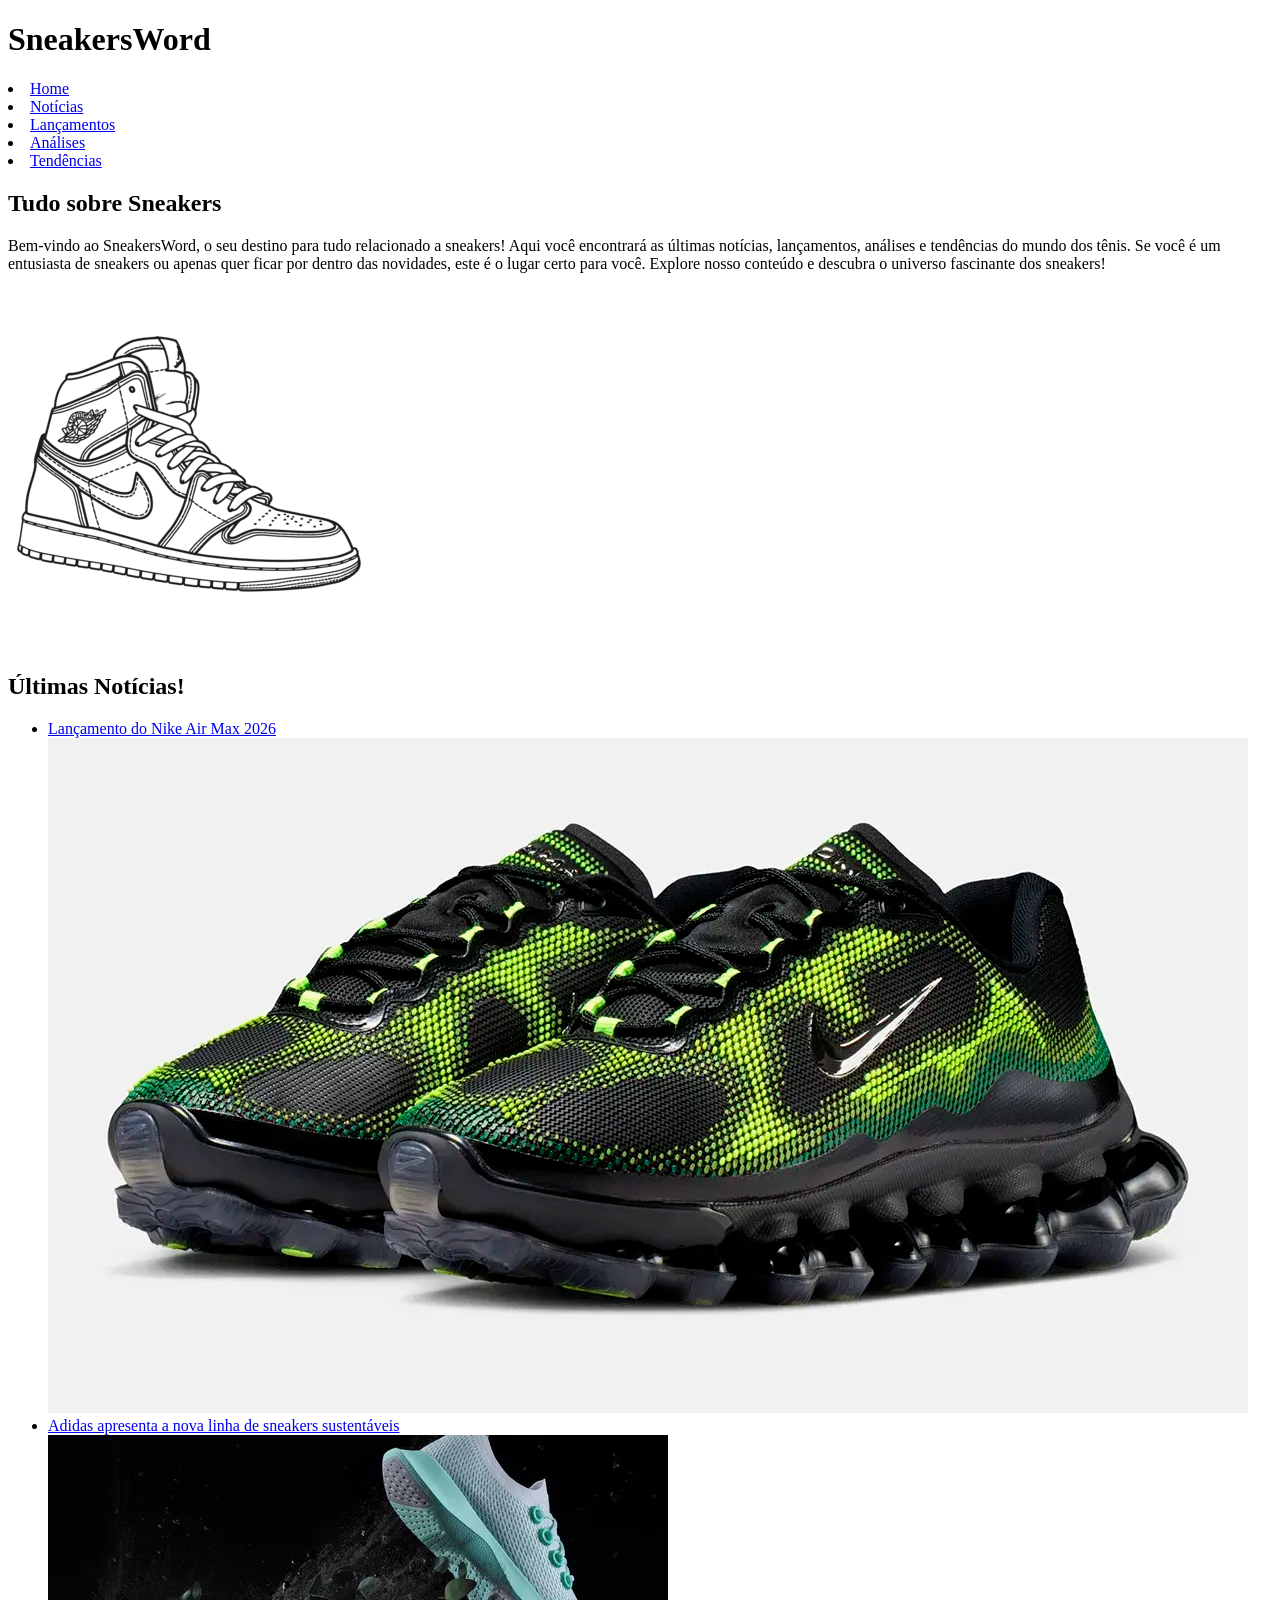
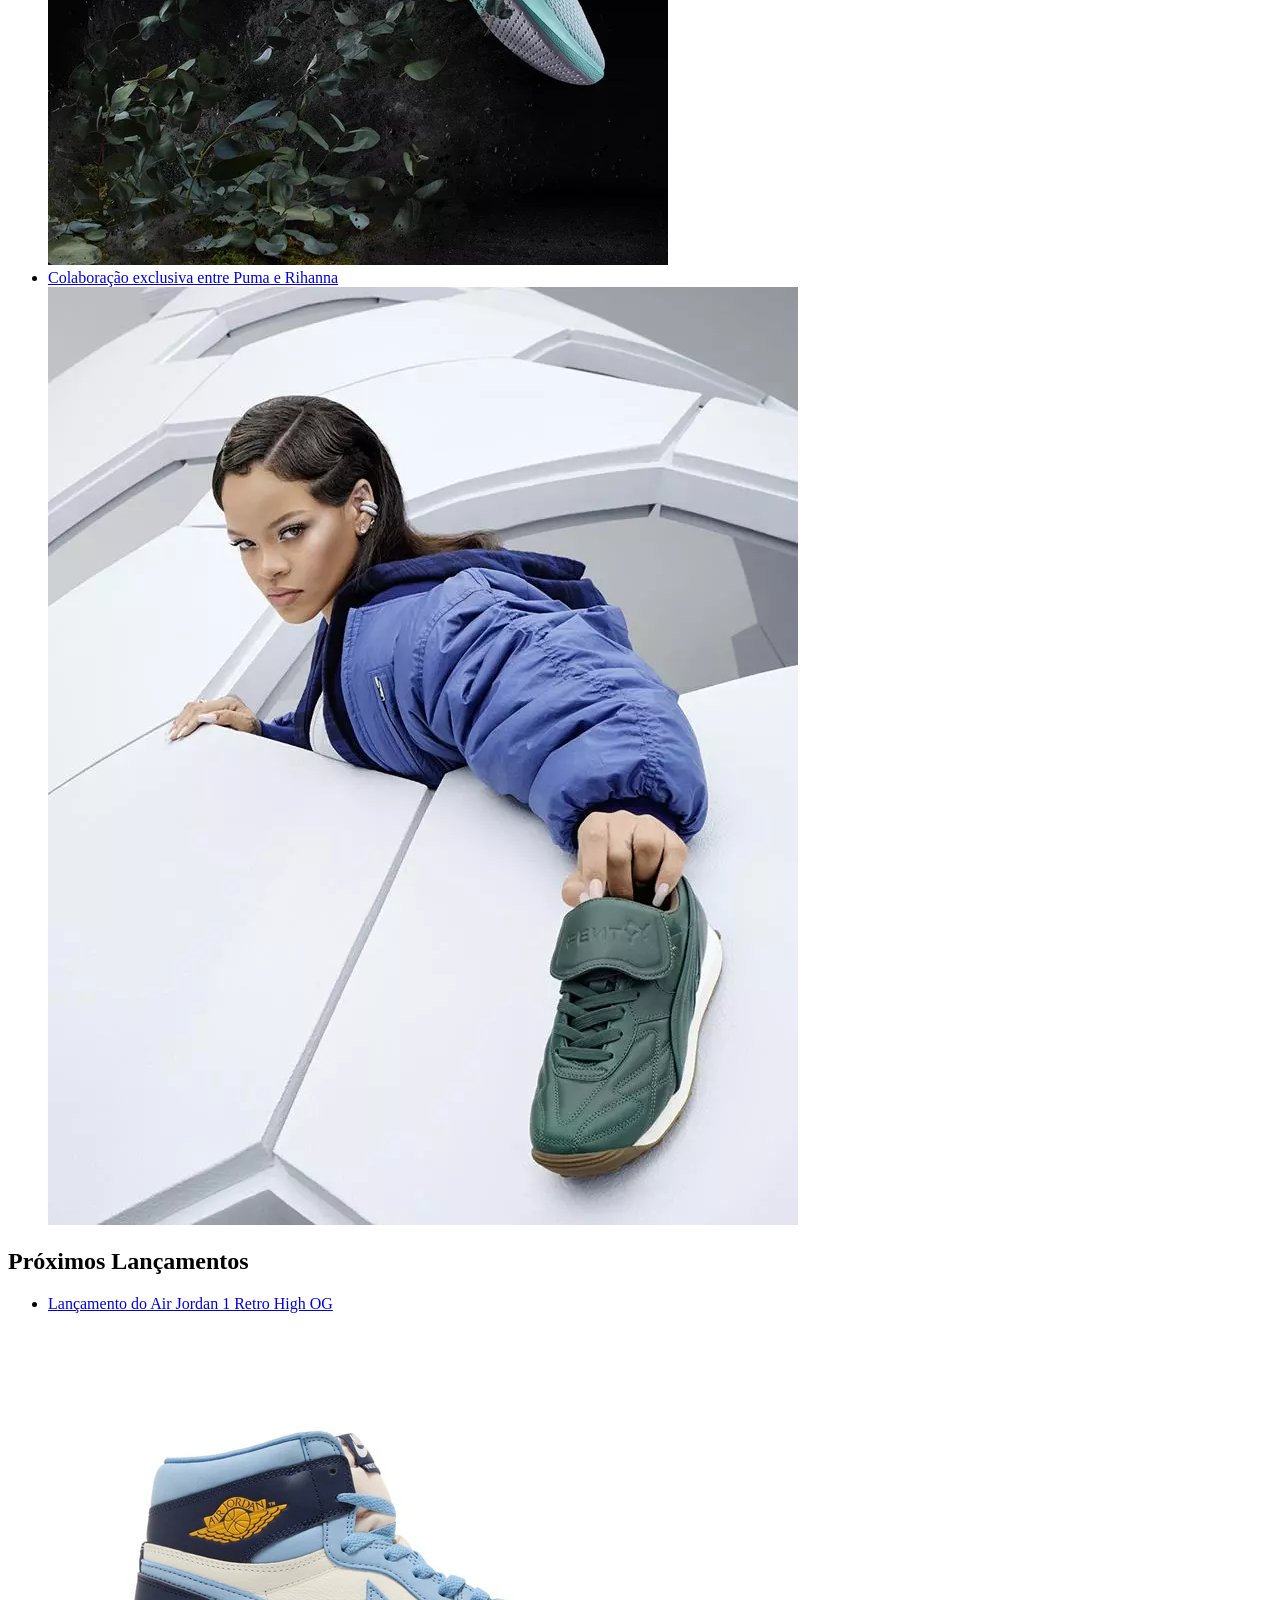
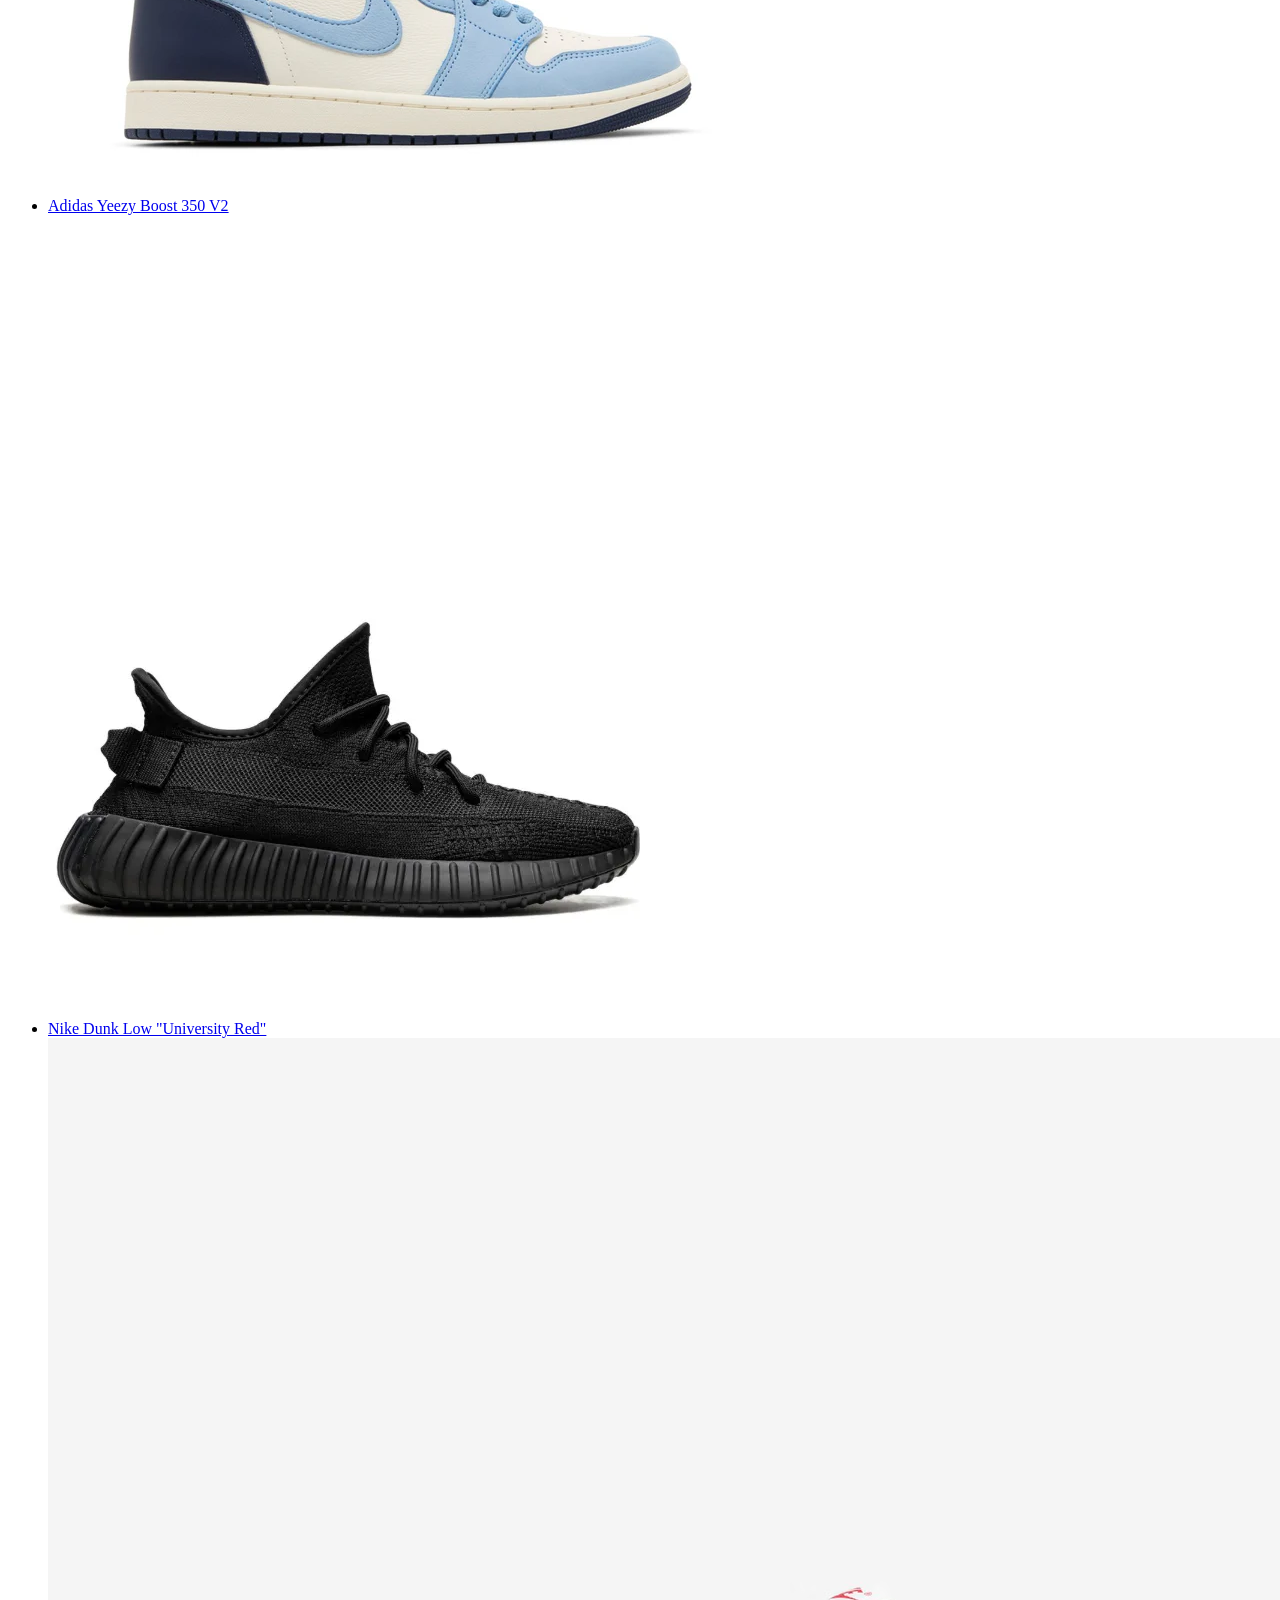
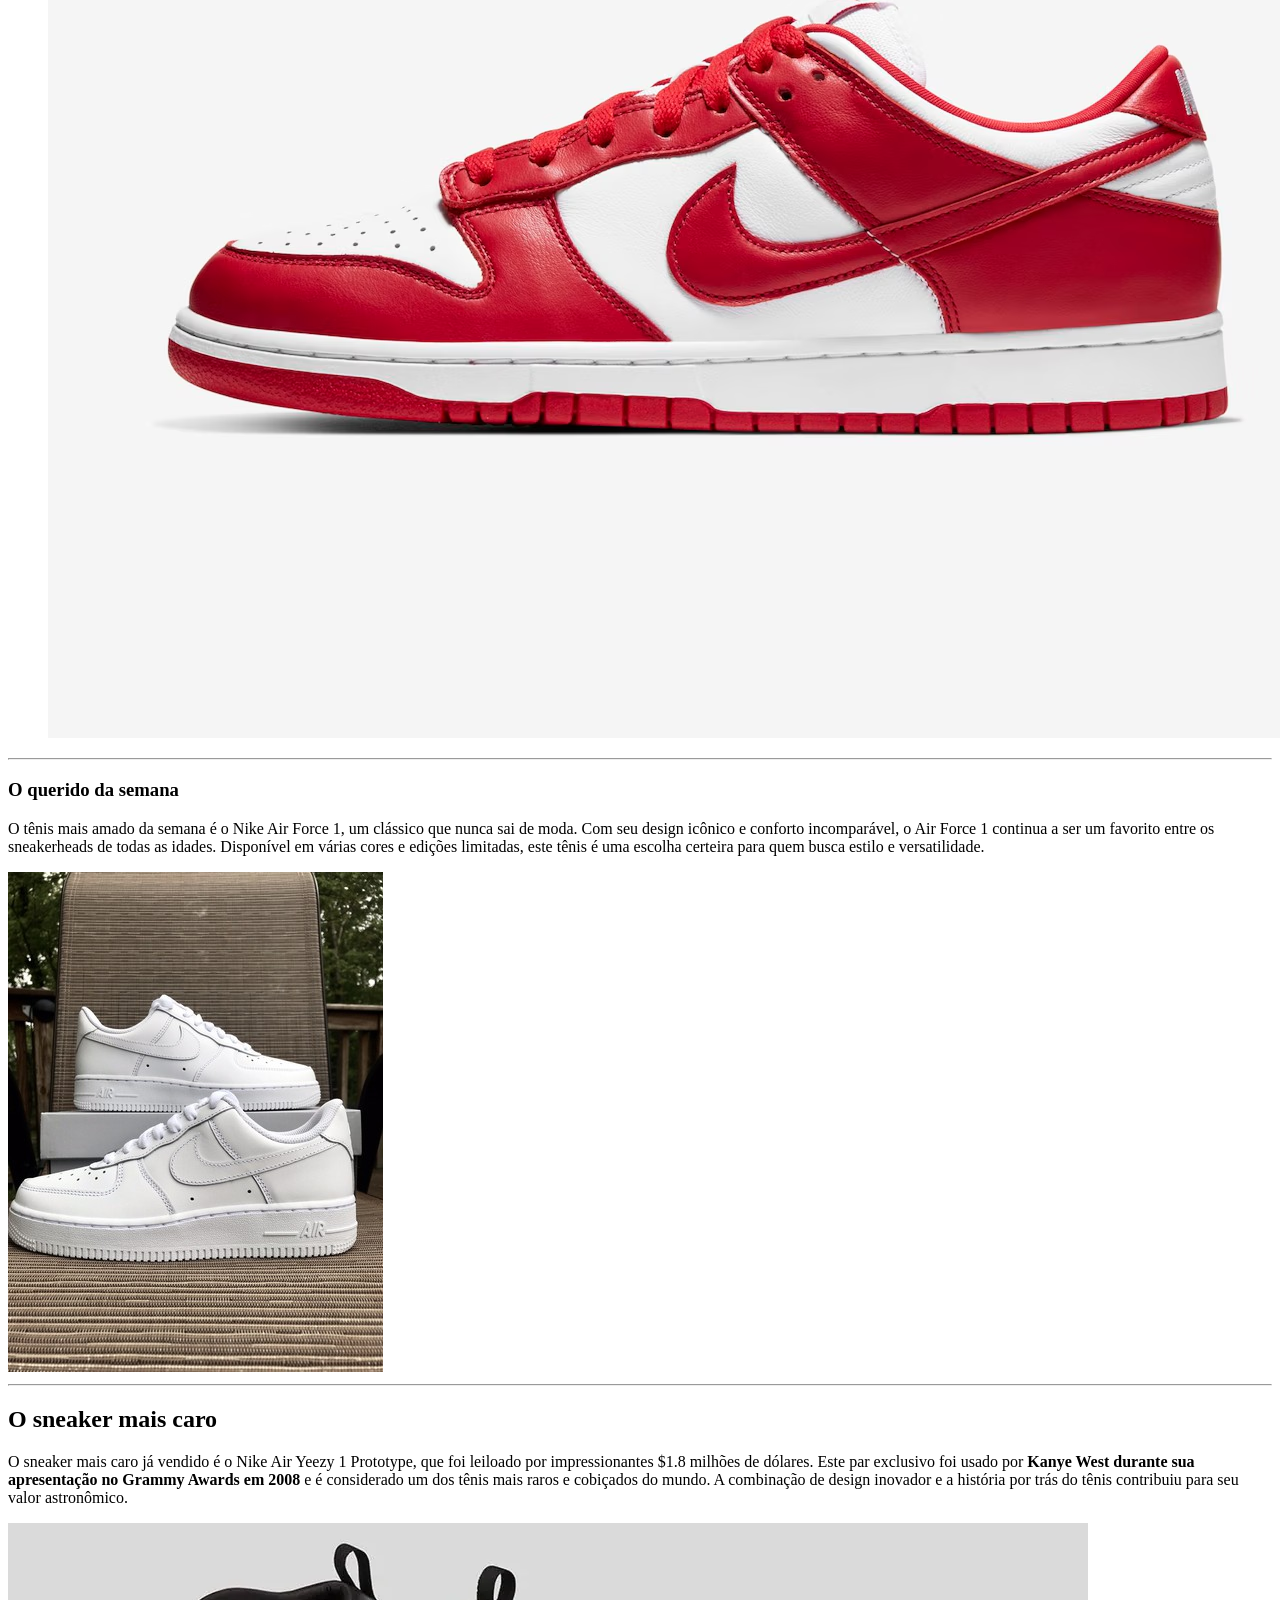
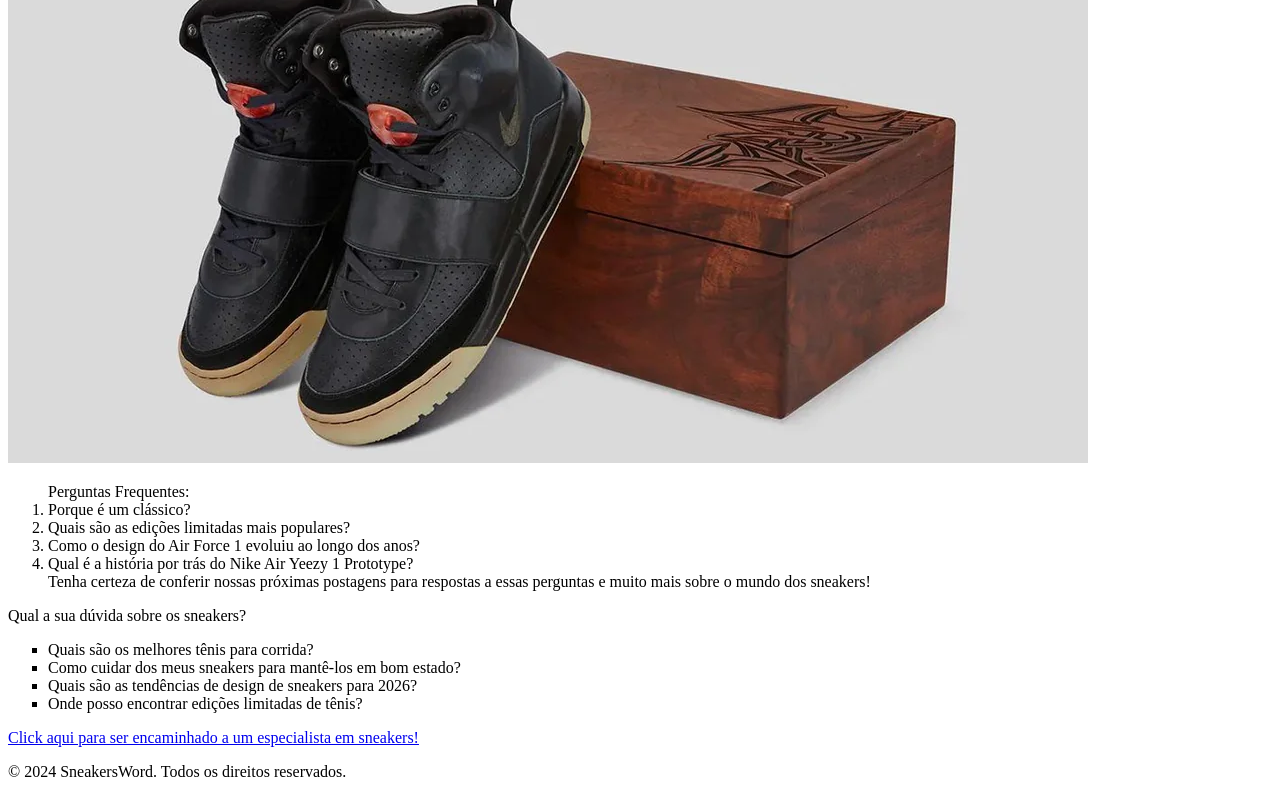
<file: index.html>
<!DOCTYPE html>
<html lang="pt-br">
<head>
    <meta charset="UTF-8">
    <meta name="viewport" content="width=device-width, initial-scale=1.0">
    <title>SneakersWord</title>
</head>
<body>
    <header>
        <h1>SneakersWord</h1>
        <nav>
            <li><a href="#">Home</a></li>
            <li><a href="#">Notícias</a></li>
            <li><a href="#">Lançamentos</a></li>
            <li><a href="#">Análises</a></li>
            <li><a href="#">Tendências</a></li>
        </nav>
    </header>
    <main>
        <section>
            <h1>Tudo sobre Sneakers</h1>
            <p>Bem-vindo ao SneakersWord, o seu destino para tudo relacionado a sneakers! Aqui você encontrará as últimas notícias, lançamentos, análises e tendências do mundo dos tênis. Se você é um entusiasta de sneakers ou apenas quer ficar por dentro das novidades, este é o lugar certo para você. Explore nosso conteúdo e descubra o universo fascinante dos sneakers!</p>
            <img src="/img/sneakerhome.png" alt="Sneaker Nike">
        </section>
        <section>
            <h2>Últimas Notícias!</h2>
            <ul>
                <li><a href="#">Lançamento do Nike Air Max 2026</a></li>
                <img src="/img/Nike-Air-Liquid-Max2026.webp" alt="Tennis Nike Air Max 2026">
                <li><a href="#">Adidas apresenta a nova linha de sneakers sustentáveis</a></li>
                <img src="/img/adidassustentavel.webp" alt="Tennis Adidas sustentável">
                <li><a href="#">Colaboração exclusiva entre Puma e Rihanna</a></li>
                <img src="/img/rihanna-fenty-4.webp" alt="Rihanna com parceria com o Puma Fenty">
            </ul>
            </section>
        <section>
            <h2>Próximos Lançamentos</h2>
            <ul>
                <li><a href="#">Lançamento do Air Jordan 1 Retro High OG</a></li>
                <img src="/img/tenis-air-jordan-1-retro-high-og-first-in-flight-azul-lk-sneakers-fd2596400-917708.webp" alt="Tennis Air Jordan 1 Retro High OG">
                <li><a href="#">Adidas Yeezy Boost 350 V2</a></li>
                <img src="/img/3500v2.webp" alt="Tennis Adidas Yeezy Boost 350 V2">
                <li><a href="#">Nike Dunk Low "University Red"</a></li>
                <img src="/img/universityred.avif" alt="Tennis Nike Dunk Low 'University Red'">
            </ul>  
        </section>    
        <hr> 
        <section>
            <h3>O querido da semana</h3>
            <p>O tênis mais amado da semana é o Nike Air Force 1, um clássico que nunca sai de moda. Com seu design icônico e conforto incomparável, o Air Force 1 continua a ser um favorito entre os sneakerheads de todas as idades. Disponível em várias cores e edições limitadas, este tênis é uma escolha certeira para quem busca estilo e versatilidade.</p>
            <img src="/img/airforce1.jpg" alt="">
        </section>
        <hr>
        <section>
            <h2>O sneaker mais caro</h2>
            <p>O sneaker mais caro já vendido é o Nike Air Yeezy 1 Prototype, que foi leiloado por impressionantes $1.8 milhões de dólares. Este par exclusivo foi usado por <strong>Kanye West durante sua apresentação no Grammy Awards em 2008</strong> e é considerado um dos tênis mais raros e cobiçados do mundo. A combinação de design inovador e a história por trás do tênis contribuiu para seu valor astronômico.</p>
            <img src="/img/Nike Air Yeezy 1 Prototype.webp" alt="">
        </section>
        <section>
            <ol>
                Perguntas Frequentes:
                <li>Porque é um clássico?</li>
                <li>Quais são as edições limitadas mais populares?</li>
                <li>Como o design do Air Force 1 evoluiu ao longo dos anos?</li>
                <li>Qual é a história por trás do Nike Air Yeezy 1 Prototype?</li>
                Tenha certeza de conferir nossas próximas postagens para respostas a essas perguntas e muito mais sobre o mundo dos sneakers!
            </ol>
        </section>
        <section>
            <p>Qual a sua dúvida sobre os sneakers?</p>
            <ul type="square">
                <li>Quais são os melhores tênis para corrida?</li>
                <li>Como cuidar dos meus sneakers para mantê-los em bom estado?</li>
                <li>Quais são as tendências de design de sneakers para 2026?</li>
                <li>Onde posso encontrar edições limitadas de tênis?</li>
            </ul>
            <p><a href="https://www.chatgpt.com" target="_blank">Click aqui para ser encaminhado a um especialista em sneakers!</a></p>
        </section>
    </main>
    <footer>
        <p>&copy; 2024 SneakersWord. Todos os direitos reservados.</p>
    </footer>
</body>
</html>
</file>
